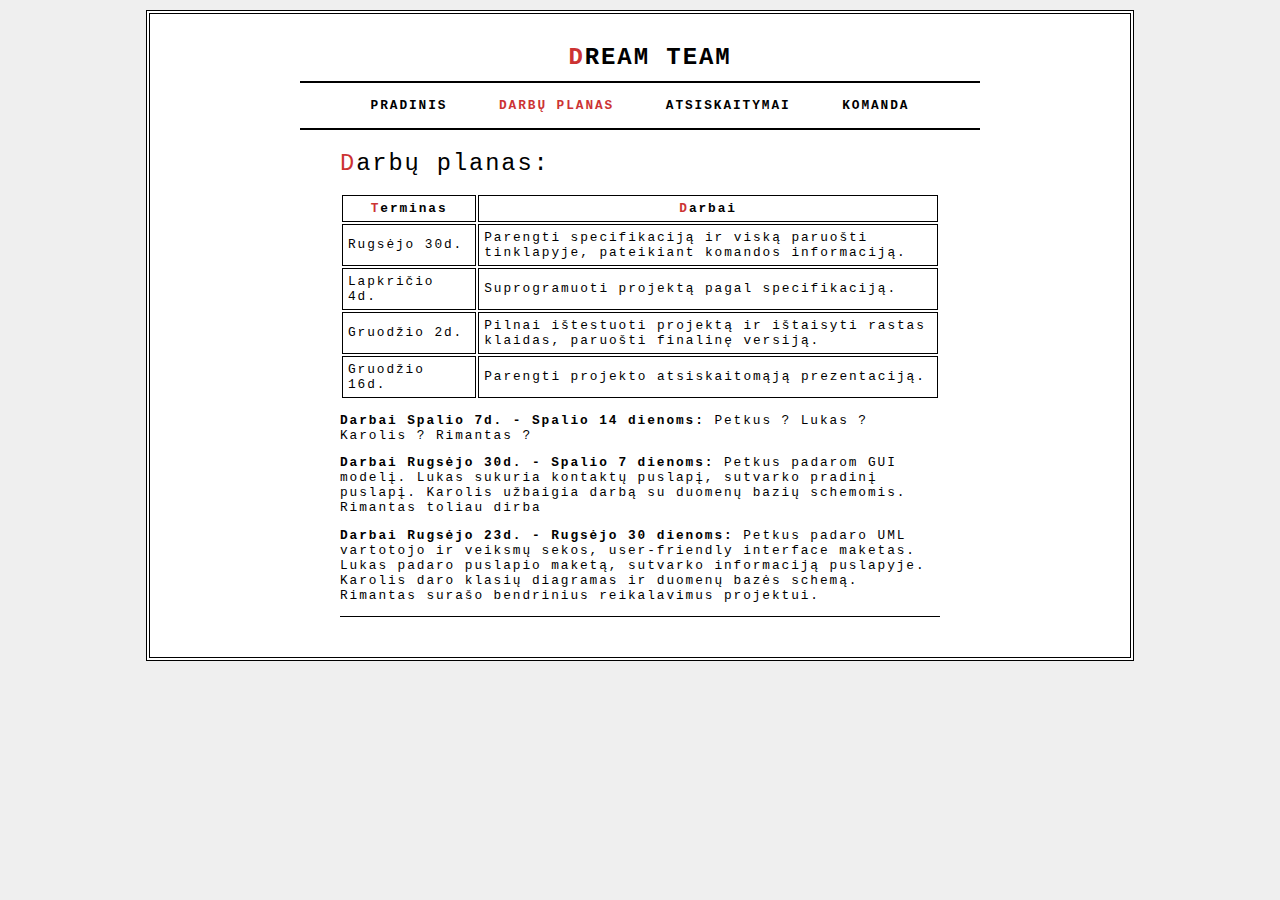
<file: schedule.html>
<!DOCTYPE html>
<html>
	<head>
		<meta http-equiv="Content-Type" content="text/html; charset=utf-8">
		<link rel="stylesheet" type="text/css" href="css/styles.css">
		<title>Dream Team komandos svetainė :: Darbų planas</title>
	</head>
	<body>
		<div id="page">
			<div id="header">Dream Team</div>
			<ul id="navigation">
				<li class="menu"><a href="index.html">Pradinis</a></li>
				<li class="menu"><a href="#" class="on" >Darbų planas</a></li>
				<li class="menu"><a href="assignments.html">Atsiskaitymai</a></li>
				<li class="menu"><a href="team.html">Komanda</a></li>
			</ul>
			<div class="news">
				<h1 class="title">Darbų planas:</h1>
				<table class="schedule" title="Darbų grafikas">
					<tr>
						<th>Terminas</th>
						<th>Darbai</th>
					</tr>
					<tr>
						<td>Rugsėjo 30d. </td>
						<td>Parengti specifikaciją ir viską paruošti tinklapyje, pateikiant komandos informaciją.</td>
					</tr>
					<tr>
						<td>Lapkričio 4d.</td>
						<td>Suprogramuoti projektą pagal specifikaciją.</td>
					</tr>
					<tr>
						<td>Gruodžio 2d.</td>
						<td>Pilnai ištestuoti projektą ir ištaisyti rastas klaidas, paruošti finalinę versiją.</td>
					</tr>
					<tr>
						<td>Gruodžio 16d.</td>
						<td>Parengti projekto atsiskaitomąją prezentaciją.</td>
					</tr>
				</table>
				<p><strong>Darbai Spalio 7d. - Spalio 14 dienoms:</strong>
				Petkus ? 
				Lukas ?			
				Karolis ?
				Rimantas ?</p>
				<p><strong>Darbai Rugsėjo 30d. - Spalio 7 dienoms:</strong>
				Petkus padarom GUI modelį. 
				Lukas sukuria kontaktų puslapį, sutvarko pradinį puslapį. 			
				Karolis užbaigia darbą su duomenų bazių schemomis.
				Rimantas toliau dirba</p>
				<p><strong>Darbai Rugsėjo 23d. - Rugsėjo 30 dienoms:</strong>
				Petkus padaro UML vartotojo ir veiksmų sekos, user-friendly interface maketas. 
				Lukas padaro puslapio maketą, sutvarko informaciją puslapyje. 			
				Karolis daro klasių diagramas ir duomenų bazės schemą.
				Rimantas surašo bendrinius reikalavimus projektui.</p>
		</div>
		</div>
	</body>
</html>
</file>
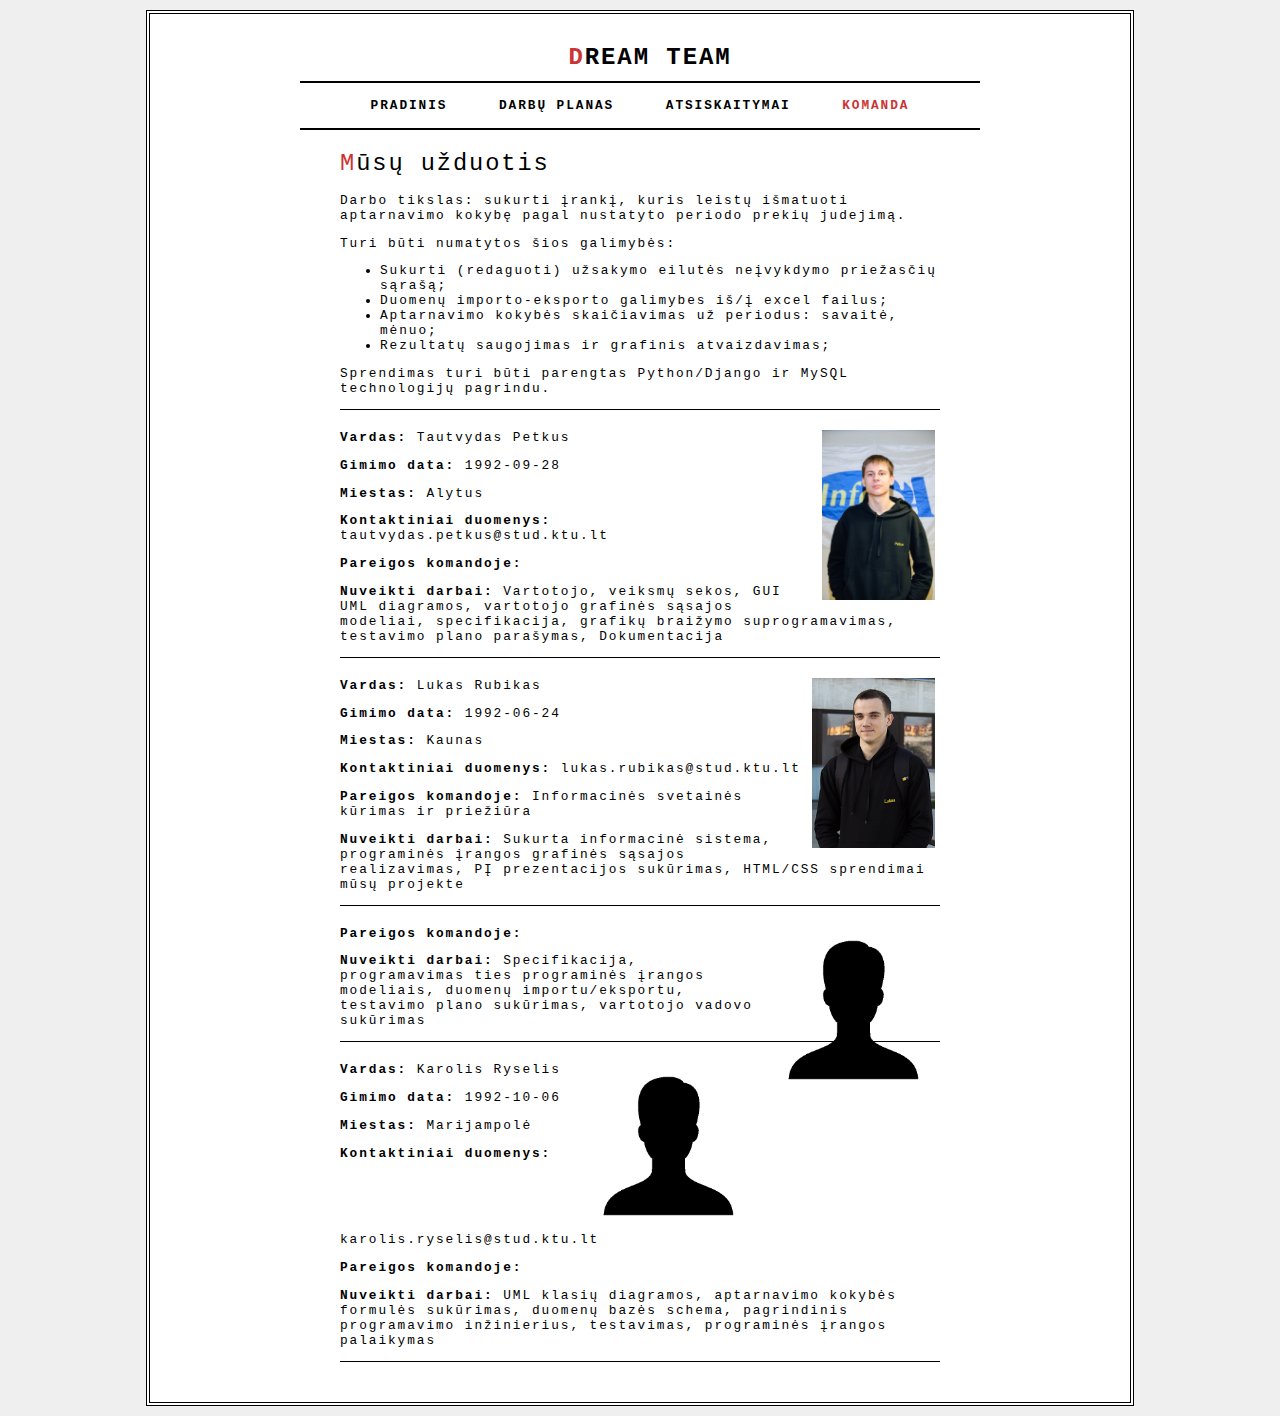
<file: team.html>
<!DOCTYPE html>
<html>
	<head>
		<meta http-equiv="Content-Type" content="text/html; charset=utf-8">
		<link rel="stylesheet" type="text/css" href="css/styles.css">
		<title>Dream Team komandos svetainė :: Darbų planas</title>
	</head>
	<body>
		<div id="page">
			<div id="header">Dream Team</div>
			<ul id="navigation">
				<li class="menu"><a href="index.html">Pradinis</a></li>
				<li class="menu"><a href="schedule.html">Darbų planas</a></li>
				<li class="menu"><a href="assignments.html">Atsiskaitymai</a></li>
				<li class="menu"><a href="team.html" class="on">Komanda</a></li>
			</ul>
		<div class="news">
			<h1 class="title">Mūsų užduotis</h1>
				<p>Darbo tikslas: sukurti įrankį, kuris leistų išmatuoti aptarnavimo kokybę pagal nustatyto periodo prekių judejimą.</p>
				Turi būti numatytos šios galimybės: <br />
				<ul title="Numatytos galimybės">
					<li>Sukurti (redaguoti) užsakymo eilutės neįvykdymo priežasčių sąrašą;</li>
					<li>Duomenų importo-eksporto galimybes iš/į excel failus;</li>
					<li>Aptarnavimo kokybės skaičiavimas už periodus: savaitė, mėnuo;</li>
					<li>Rezultatų saugojimas ir grafinis atvaizdavimas;</li>
				</ul>
				<p>Sprendimas turi būti parengtas Python/Django ir MySQL technologijų pagrindu.</p>
		</div>
		<div class="team-member">
			<img src="images/Tautvydas-Petkus.jpg" class="member-photo" alt="Komandos narys">
			<p><strong class="info">Vardas:</strong> Tautvydas Petkus</p>
			<p><strong class="info">Gimimo data:</strong> 1992-09-28</p>
			<p><strong class="info">Miestas:</strong> Alytus</p>
			<p><strong class="info">Kontaktiniai duomenys:</strong> tautvydas.petkus@stud.ktu.lt</p>
			<p><strong class="info">Pareigos komandoje:</strong></p>
			<p><strong class="info">Nuveikti darbai: </strong> Vartotojo, veiksmų sekos, GUI UML diagramos, vartotojo grafinės sąsajos modeliai, specifikacija, grafikų braižymo suprogramavimas, testavimo plano parašymas, Dokumentacija</p>
		</div>
		<div class="team-member">
			<img src="images/Lukas-Rubikas.jpg" class="member-photo" alt="Komandos narys">
			<p><strong class="info">Vardas:</strong> Lukas Rubikas</p>
			<p><strong class="info">Gimimo data:</strong> 1992-06-24</p>
			<p><strong class="info">Miestas:</strong> Kaunas</p>
			<p><strong class="info">Kontaktiniai duomenys:</strong> lukas.rubikas@stud.ktu.lt</p>
			<p><strong class="info">Pareigos komandoje:</strong> Informacinės svetainės kūrimas ir priežiūra</p>
			<p><strong class="info">Nuveikti darbai:</strong> Sukurta informacinė sistema, programinės įrangos grafinės sąsajos realizavimas, PĮ prezentacijos sukūrimas, HTML/CSS sprendimai mūsų projekte</p>
			
		</div>
		<div class="team-member">
			<img src="images/Users-User-male-icon.png" class="member-photo" alt="Komandos narys">
			<p><strong class="info">Pareigos komandoje:</strong></p>
			<p><strong class="info">Nuveikti darbai:</strong> Specifikacija, programavimas ties programinės įrangos modeliais, duomenų importu/eksportu, testavimo plano sukūrimas, vartotojo vadovo sukūrimas</p>
		</div>
		<div class="team-member">
			<img src="images/Users-User-male-icon.png" class="member-photo" alt="Komandos narys">
			<p><strong class="info">Vardas:</strong> Karolis Ryselis</p>
			<p><strong class="info">Gimimo data:</strong> 1992-10-06</p>
			<p><strong class="info">Miestas:</strong> Marijampolė</p>
			<p><strong class="info">Kontaktiniai duomenys:</strong> karolis.ryselis@stud.ktu.lt</p>
			<p><strong class="info">Pareigos komandoje:</strong></p>
			<p><strong class="info">Nuveikti darbai:</strong> UML klasių diagramos, aptarnavimo kokybės formulės sukūrimas, duomenų bazės schema, pagrindinis programavimo inžinierius, testavimas, programinės įrangos palaikymas</p>
		</div>
		</div>
	</body>
</html>
</file>
<file: css/styles.css>
body {
	font-size:80%;
	font-family:"Courier New", Courier, monospace;
	letter-spacing:0.15em;
	background-color:#efefef;
}
#page {
	max-width:940px;
	min-width:720px;
	margin:10px auto 10px auto;
	padding:20px;
	border:4px double #000;
	background-color:#ffffff;
}
#header {
	width:auto;
	margin:10px auto 10px 20px;
	text-align:center;
	text-transform:uppercase;
	font-size:x-large;
	font-weight: bold;
}
#navigation {
	width:650px;
	padding:15px;
	margin:0px auto 0px auto;
	border-top:2px solid #000;
	border-bottom:2px solid #000;
	text-align:center;
	font-weight: bold;
}
li.menu {
	display:inline;
	margin:0px 3px;
}
div.news {
	text-align:auto;
	width:600px;
	margin:20px auto 20px auto;
	font-weight:normal;
	border-bottom:1px solid #000;
}
div.team-member {
	text-align:auto;
	width:600px;
	margin:20px auto 20px auto;
	font-weight:normal;
	border-bottom:1px solid #000;
}
img.max-width {
	display:block;
	max-width:600px;
}
img.member-photo {
	float:right;
	margin-left:10px;
	margin-right:5px;
	max-height:170px;
}
td, th {
	border: 1px solid #000000;
	min-width: 120px;
	padding: 5px;
}
a {
	color:#000;
	text-transform:uppercase;
	text-decoration:none;
	padding:6px 18px 5px 18px;
}
a:hover, a.on {
	color:#cc3333;
	background-color:#fff;
}
h1.title {
	font-weight:normal;
	font-size:1.85em;
}
h1.title:first-letter, #header:first-letter, th:first-letter, strong.info:first-letter {
	color:#cc3333;
}
</file>
